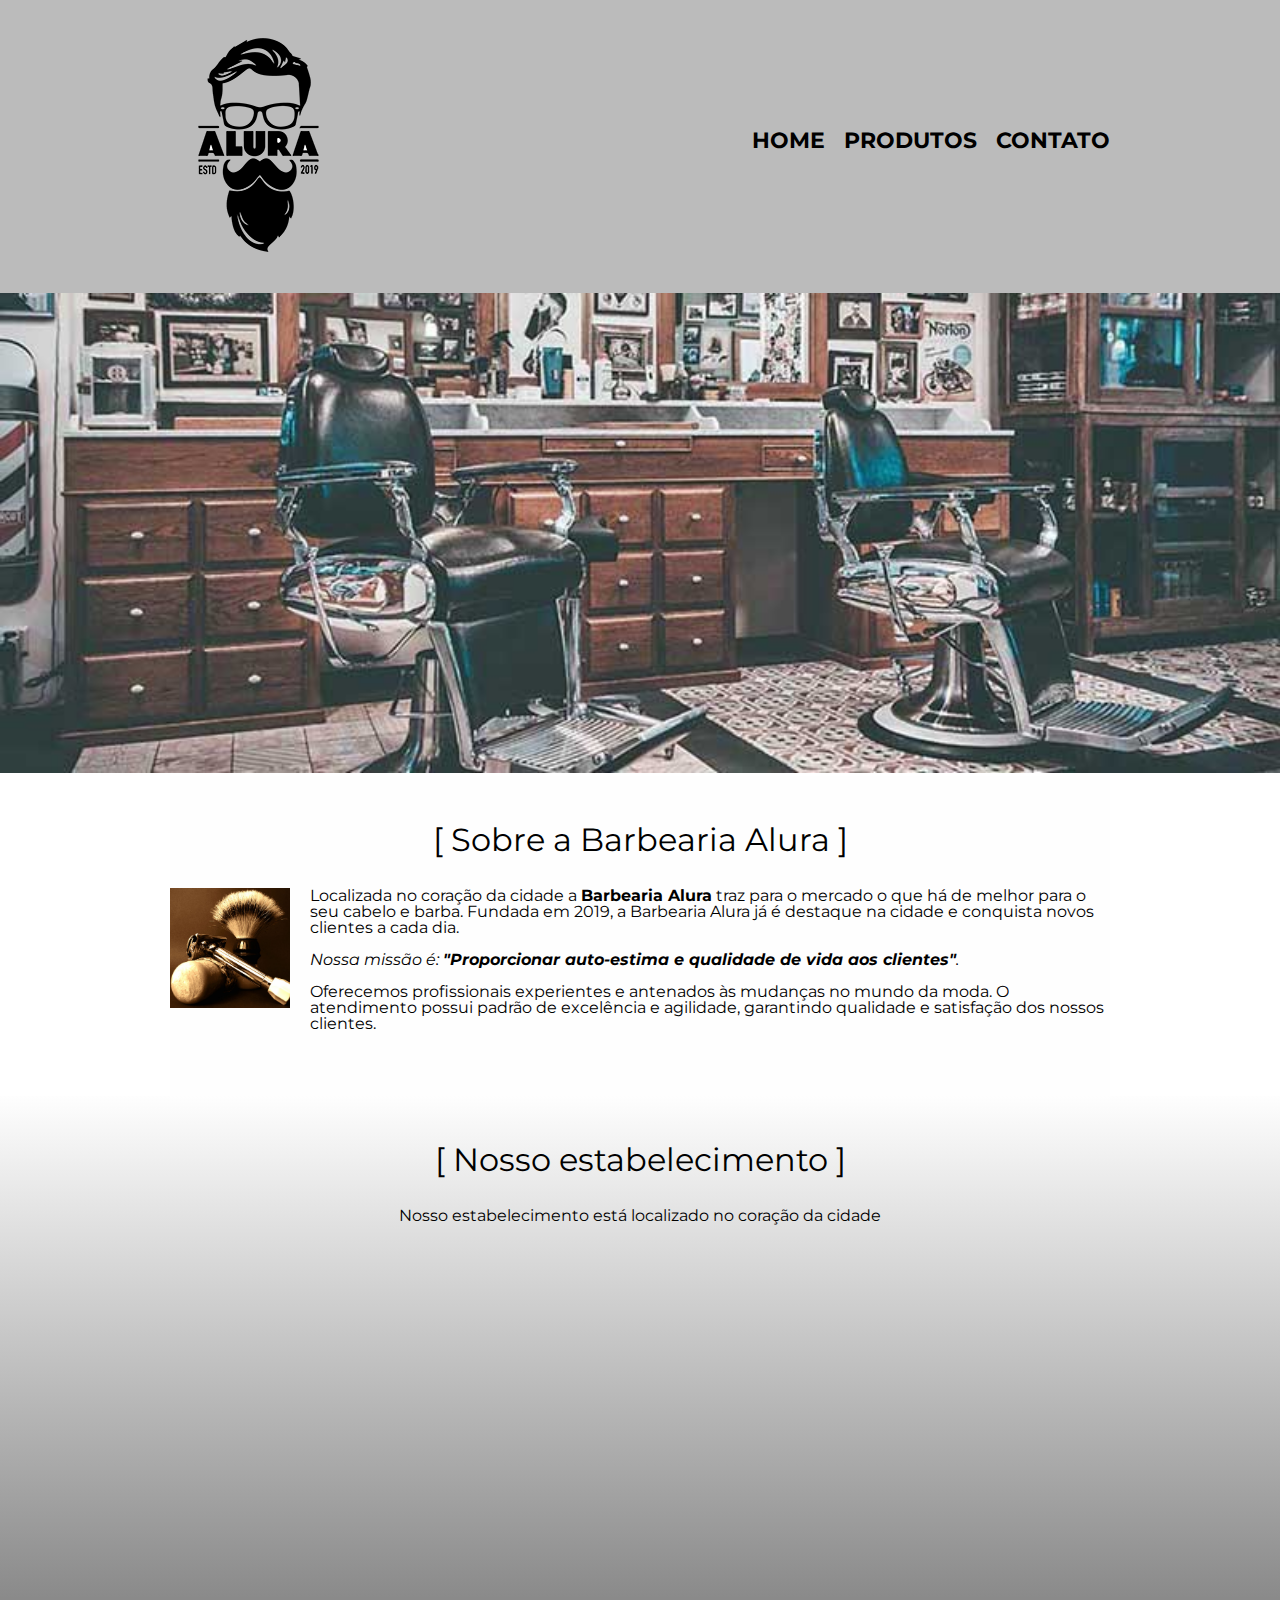
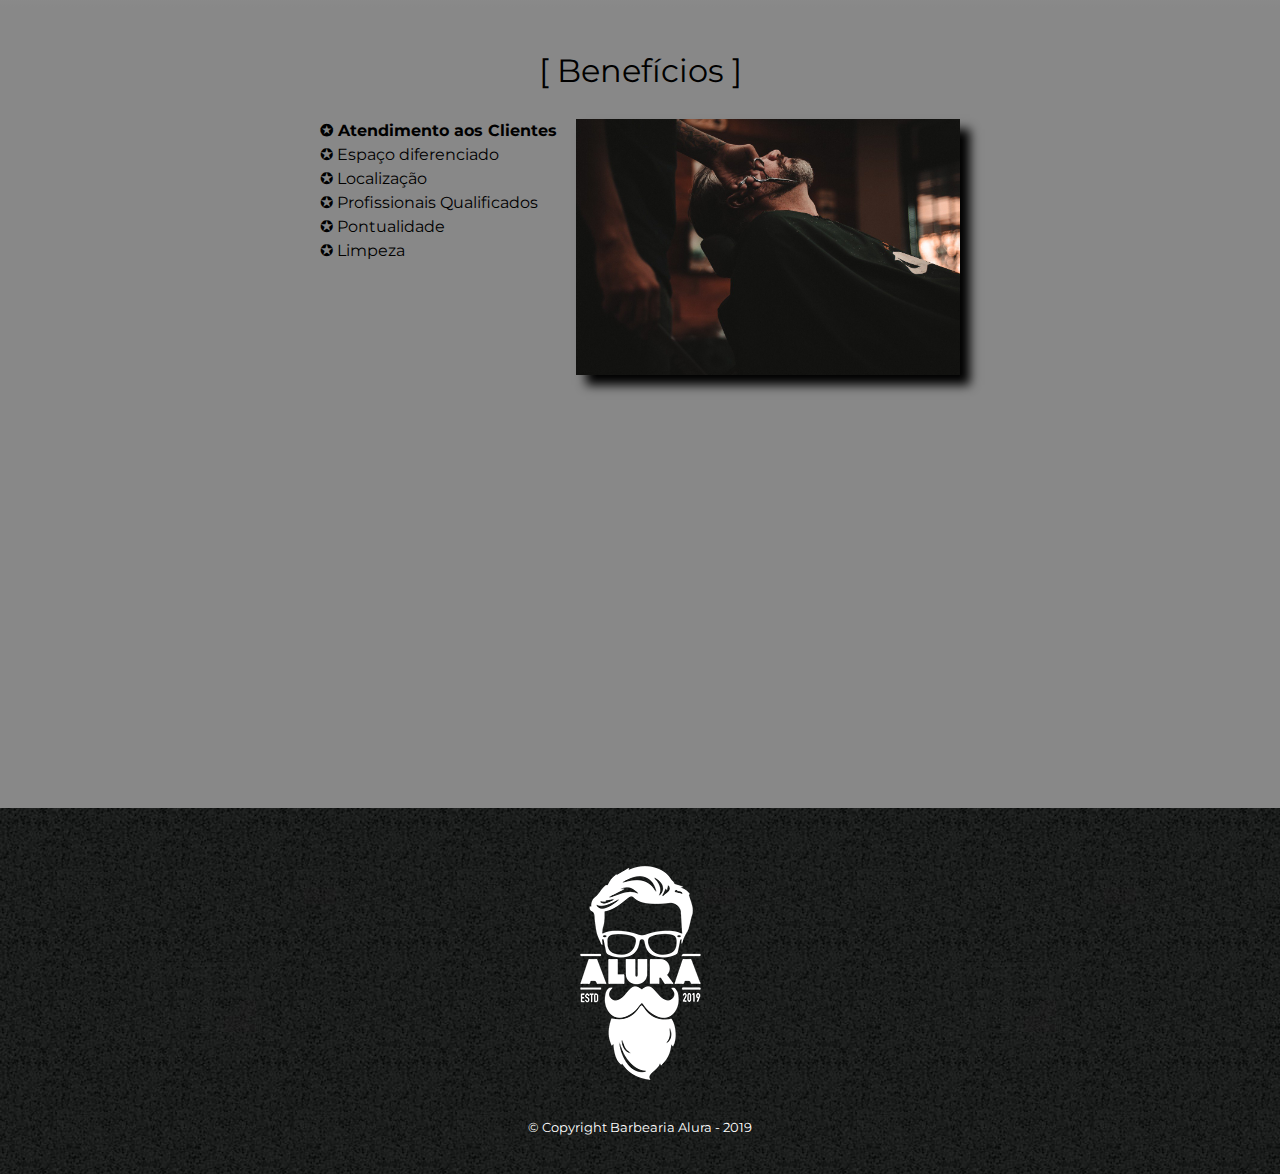
<file: index.html>
<!DOCTYPE html>
<html lang="pt-br">
	<head>
		<meta charset="UTF-8">
		<meta name="viewport" content="width=device-width">
		<title>Barbearia Alura</title>
		<link rel="stylesheet" href="reset.css">
		<link rel="stylesheet" href="style.css">
		<link rel="preconnect" href="https://fonts.gstatic.com">
		<link href="https://fonts.googleapis.com/css2?family=Montserrat&display=swap" rel="stylesheet">
	</head>

	<body>
		<header>
			<div class="caixa">
				<h1><img src="logo.png"></h1>

				<nav>
					<ul>
						<li><a href="index.html">Home</a></li>
						<li><a href="produtos.html">Produtos</a></li>
						<li><a href="contato.html">Contato</a></li>
					</ul>
				</nav>
			</div>
		</header>

		<img class="banner" src="banner.jpg">

		<main>
			<section class="principal">
				<h2 class="titulo-principal">Sobre a Barbearia Alura</h2>

				<img class="utensilios" src="utensilios.jpg" alt="Utensílios Barbearia">
		 
				<p>Localizada no coração da cidade a <strong>Barbearia Alura</strong> traz para o mercado o que há de melhor para o seu cabelo e barba. Fundada em 2019, a Barbearia Alura já é destaque na cidade e conquista novos clientes a cada dia.</p>
	
				<p id="missao"><em>Nossa missão é: <strong>"Proporcionar auto-estima e qualidade de vida aos clientes"</strong>.</em></p>
	
				<p>Oferecemos profissionais experientes e antenados às mudanças no mundo da moda. O atendimento possui padrão de excelência e agilidade, garantindo qualidade e satisfação dos nossos clientes.</p>
			</section>

			<section class="mapa">
				<h3 class="titulo-principal">Nosso estabelecimento</h3>
				<p>Nosso estabelecimento está localizado no coração da cidade</p>
				<div class="mapa-conteudo">
					<iframe src="https://www.google.com/maps/embed?pb=!1m18!1m12!1m3!1d4404.602534198207!2d55.27199371934104!3d25.197292469848268!2m3!1f0!2f0!3f0!3m2!1i1024!2i768!4f13.1!3m3!1m2!1s0x3e5f43348a67e24b%3A0xff45e502e1ceb7e2!2sBurj%20Khalifa!5e1!3m2!1spt-BR!2sbr!4v1605713847783!5m2!1spt-BR!2sbr" width="100%" height="300" frameborder="0" style="border:0;" allowfullscreen="" aria-hidden="false" tabindex="0"></iframe>
				</div>
			</section>
	
			<section class="beneficios">
				<h3 class="titulo-principal">Benefícios</h3>
	
				<div class="conteudo-beneficios">
					<ul class="lista-beneficios">
						<li class="itens">Atendimento aos Clientes</li>
						<li class="itens">Espaço diferenciado</li>
						<li class="itens">Localização</li>
						<li class="itens">Profissionais Qualificados</li>
						<li class="itens">Pontualidade</li>
						<li class="itens">Limpeza</li>
					</ul><img class="imagem-beneficios" src="beneficios.jpg" >
				</div>
			
				<div class="video"> 
					<iframe width="100%" height="315" src="https://www.youtube.com/embed/UfFXPkJ9p7g" frameborder="0" allow="accelerometer; autoplay; clipboard-write; encrypted-media; gyroscope; picture-in-picture" allowfullscreen></iframe>
				</div>
				

			</section>
		</main>	
		<footer>
			<img src="logo-branco.png">
			<p class="copyright">&copy; Copyright Barbearia Alura - 2019</p>
		</footer>
	</body>
</html>
</file>
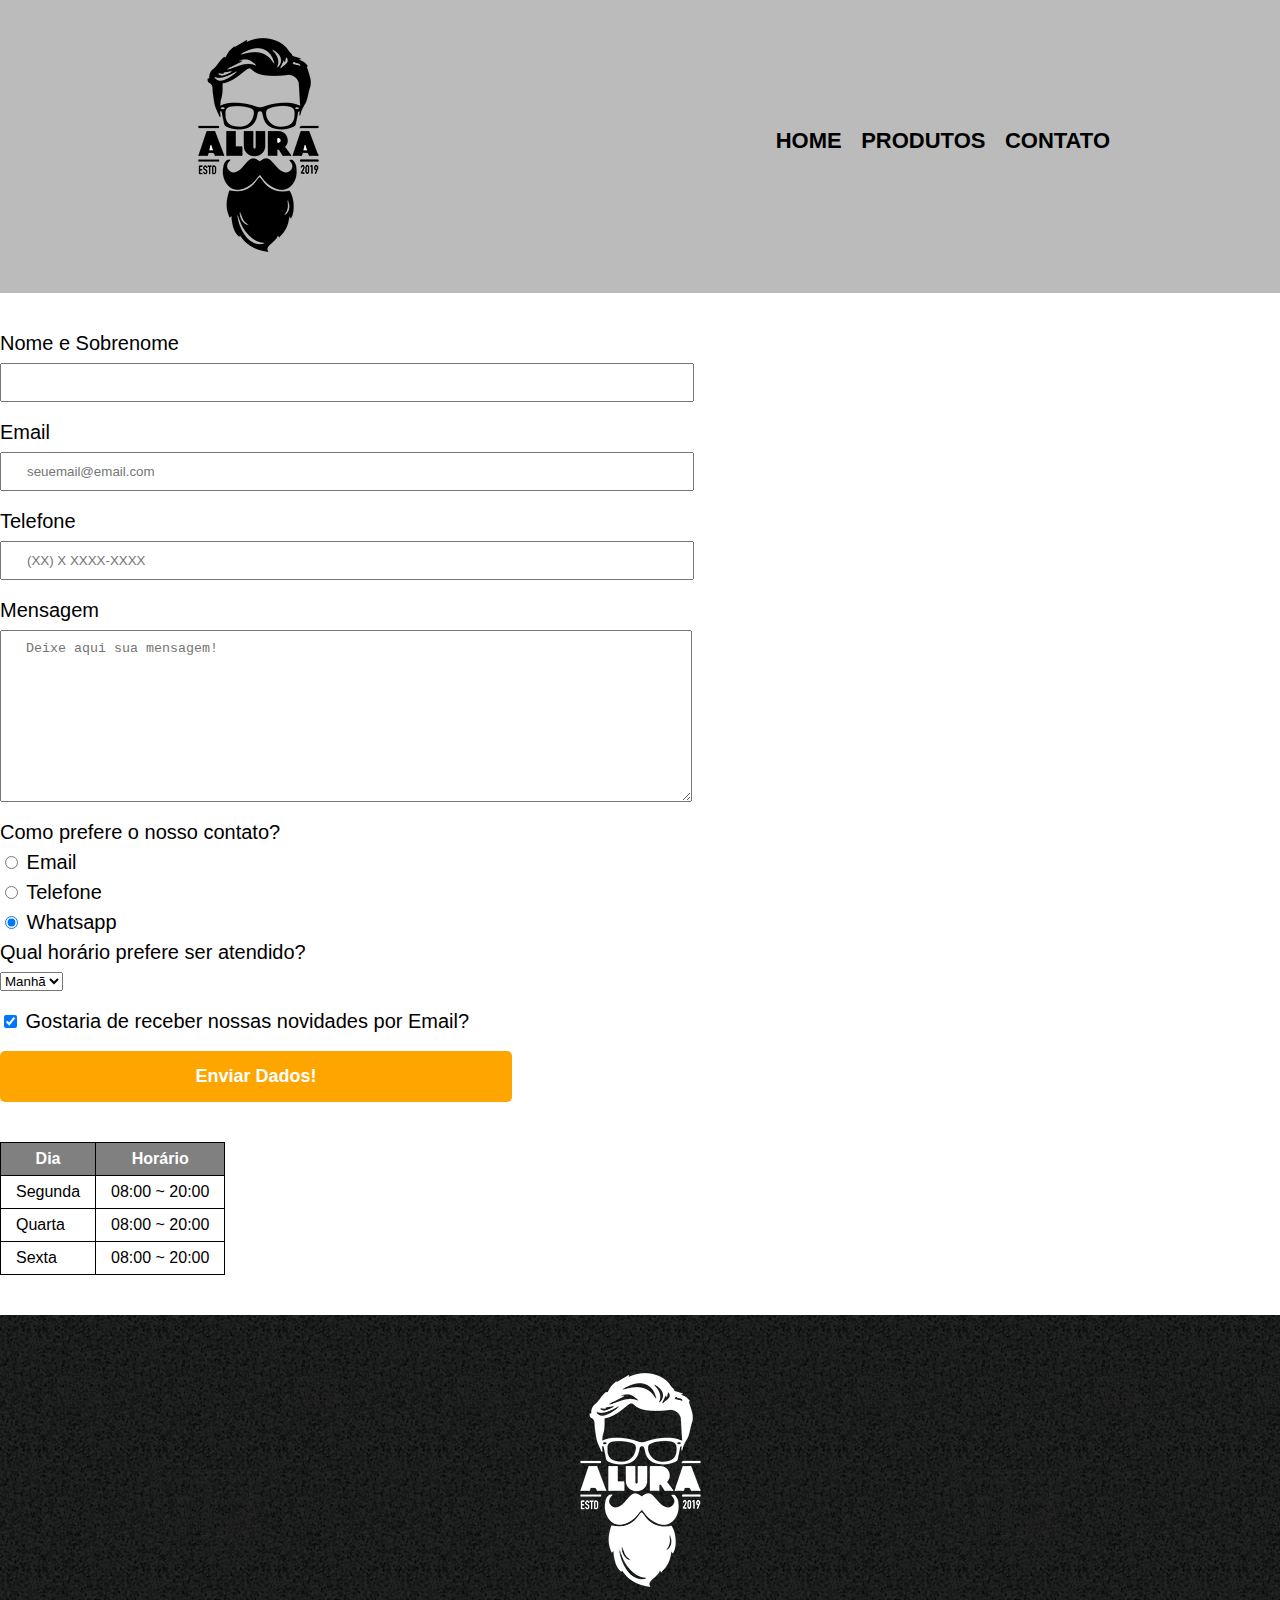
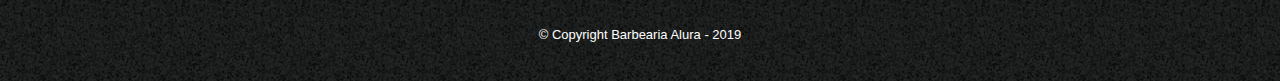
<file: contato.html>
<!DOCTYPE html>
<html>
	<head>
		<meta charset="UTF-8">
		<title>Contato - Barbearia Alura</title>

		<link rel="stylesheet" href="reset.css">
		<link rel="stylesheet" href="style.css">
	</head>
	<body>
		<header>
			<div class="caixa">
				<h1><img src="logo.png" alt="Logo da Barbearia Alura"></h1>

				<nav>
					<ul>
						<li><a href="index.html">Home</a></li>
						<li><a href="produtos.html">Produtos</a></li>
						<li><a href="contato.html">Contato</a></li>
					</ul>
				</nav>
			</div>
        </header>
        
        <main>
            <form>
                <label for="nomesobrenome">Nome e Sobrenome</label> 
                <input type="text" id="nomesobrenome" class="input-padrao" required>

                <label for="email">Email</label>
                <input type="email" id="email" class="input-padrao" required placeholder="seuemail@email.com">  

                <label for="telefone">Telefone</label>
                <input type="tel" id="telefone" class="input-padrao" required placeholder="(XX) X XXXX-XXXX">

                <label for="mensagem">Mensagem</label>
                <textarea id="mensagem" cols="30" rows="10" class="input-padrao" placeholder="Deixe aqui sua mensagem!"></textarea>
                
                <fieldset>
                    <legend>Como prefere o nosso contato?</legend>
                    <label for="radio-email">
                        <input type="radio" name="contato" value="email" id="radio-email">
                        Email
                    </label>

                    <label for="radio-telefone">
                        <input type="radio" name="contato" value="telefone" id="radio-telefone">
                        Telefone
                    </label>

                    <label for="radio-whatsapp">
                        <input type="radio" name="contato" value="whatsapp" id="radio-whatsapp" checked>
                        Whatsapp
                    </label>
                </fieldset>

                <fieldset>
                    <legend>Qual horário prefere ser atendido?</legend>
                    <select name="" id="">
                    <option value="">Manhã</option>
                    <option value="">Tarde</option>
                    <option value="">Noite</option>
                </select>

                </fieldset>
                
                <label class="checkbox"> <input type="checkbox" checked> Gostaria de receber nossas novidades por Email?</label>
                
                <input type="submit" value="Enviar Dados!" class="enviar">
            </form>

            <table>
                <thead>
                    <tr>
                        <th>Dia</th>
                        <th>Horário</th>
                    </tr>
                </thead>                
                <tbody>
                    <tr>
                        <td>Segunda</td>
                        <td>08:00 ~ 20:00</td>
                    </tr>
                    <tr>
                        <td>Quarta</td>
                        <td>08:00 ~ 20:00</td>
                    </tr>
                    <tr>
                        <td>Sexta</td>
                        <td>08:00 ~ 20:00</td>
                    </tr>
                </tbody>                
            </table>

        </main>

        <footer>
			<img src="logo-branco.png" alt="Logo da Barbearia Alura">
			<p class="copyright">&copy; Copyright Barbearia Alura - 2019</p>
		</footer>
	</body>
</html>
</file>
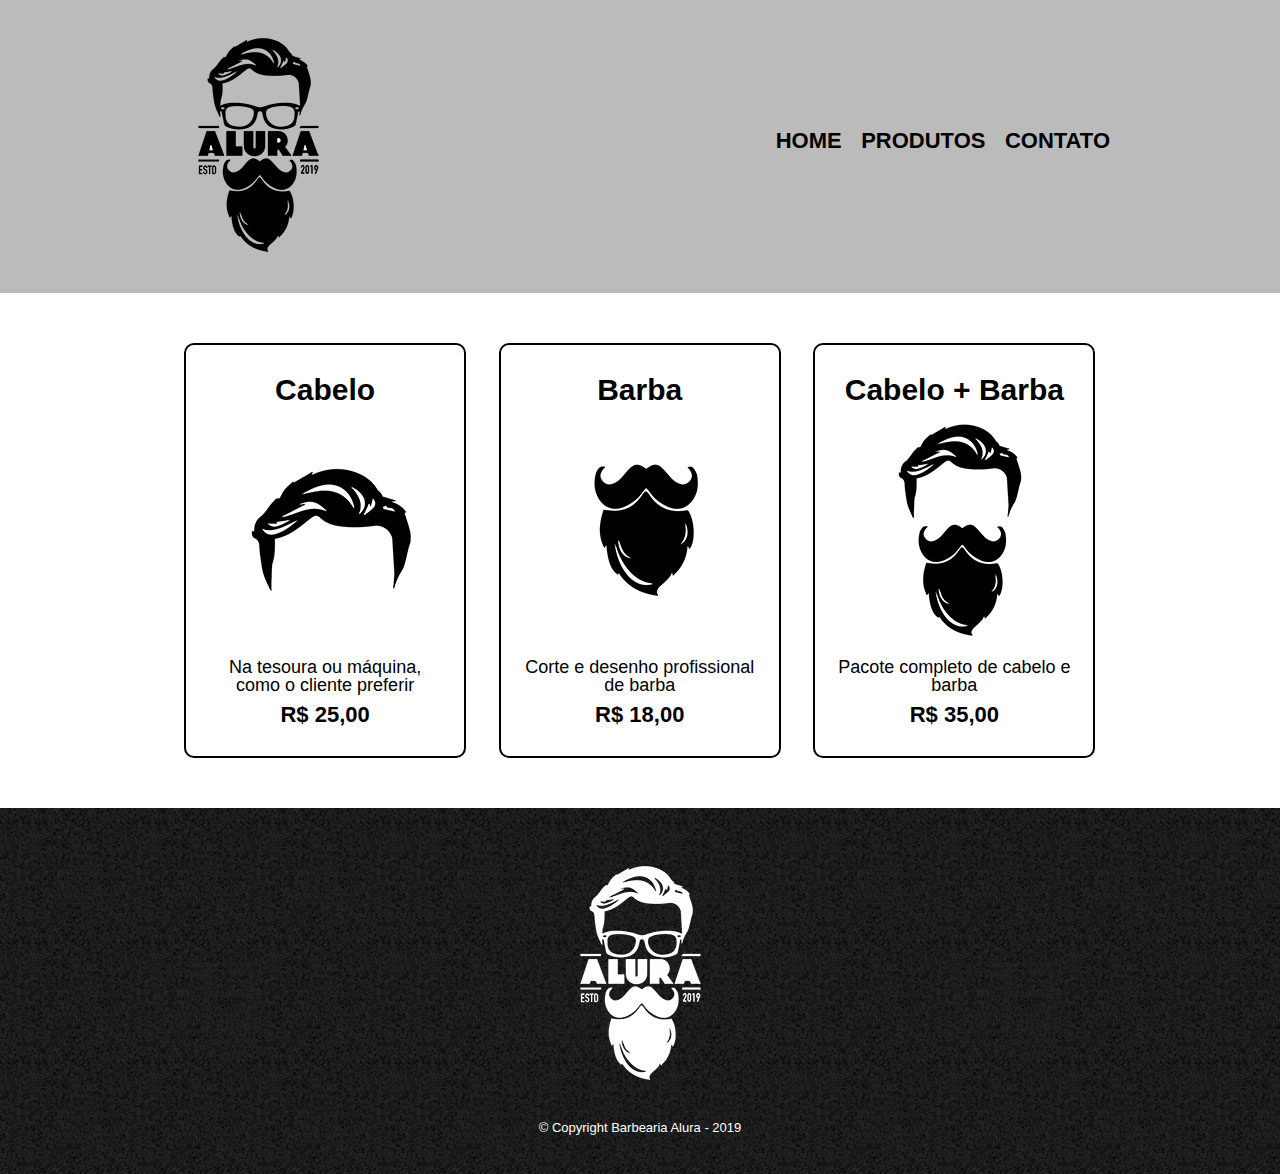
<file: produtos.html>
<!DOCTYPE html>
<html>
	<head>
		<meta charset="UTF-8">
		<title>Produtos - Barbearia Alura</title>

		<link rel="stylesheet" href="reset.css">
		<link rel="stylesheet" href="style.css">
	</head>
	<body>
		<header>
			<div class="caixa">
				<h1><img src="logo.png"></h1>

				<nav>
					<ul>
						<li><a href="index.html">Home</a></li>
						<li><a href="produtos.html">Produtos</a></li>
						<li><a href="contato.html">Contato</a></li>
					</ul>
				</nav>
			</div>
		</header>

		<main>
			<ul class="produtos">
				<li>
					<h2>Cabelo</h2>
					<img src="cabelo.jpg">
					<p class="produto-descricao">Na tesoura ou máquina, como o cliente preferir</p>
					<p class="produto-preco">R$ 25,00</p>
				</li>
				<li>
					<h2>Barba</h2>
					<img src="barba.jpg">
					<p class="produto-descricao">Corte e desenho profissional de barba</p>
					<p class="produto-preco">R$ 18,00</p>
				</li>
				<li>
					<h2>Cabelo + Barba</h2>
					<img src="cabelo+barba.jpg">
					<p class="produto-descricao">Pacote completo de cabelo e barba</p>
					<p class="produto-preco">R$ 35,00</p>
				</li>
			</ul>
		</main>

		<footer>
			<img src="logo-branco.png">
			<p class="copyright">&copy; Copyright Barbearia Alura - 2019</p>
		</footer>
	</body>
</html>
</file>
<file: style.css>
body {
	font-family: 'Montserrat', sans-serif;
}

header {
	background: #BBBBBB;
	padding: 20px 0;
}

.caixa {
	position: relative;
	width: 940px;
	margin: 0 auto;
}

nav {
	position: absolute;
	top: 110px;
	right: 0;
}

nav li {
	display: inline;
	margin: 0 0 0 15px;
}

nav a {
	text-transform: uppercase;
	color: #000000;
	font-weight: bold;
	font-size: 22px;
	text-decoration: none;
}

nav a:hover {
	color: #C78C19;
	text-decoration: underline;
}

.produtos {
	width: 940px;
	margin: 0 auto;
	padding: 50px 0;
}

.produtos li {
	display: inline-block;
	text-align: center;
	width: 30%;
	vertical-align: top;
	margin: 0 1.5%;
	padding: 30px 20px;
	box-sizing: border-box;
	border: 2px solid #000000;
	border-radius: 10px;
}

.produtos li:hover {
	border-color: #C78C19;
}

.produtos li:active {
	border-color: #088C19;	
}

.produtos li:hover h2 {
	font-size: 34px;
}

.produtos h2 {
	font-size: 30px;
	font-weight: bold;
}

.produto-descricao {
	font-size: 18px;
}

.produto-preco {
	font-size: 22px;
	font-weight: bold;
	margin-top: 10px;
}

footer {
	text-align: center;
	background: url("bg.jpg");
	padding: 40px 0;
}

.copyright {
	color: #FFFFFF;
	font-size: 13px;
	margin: 20px 0 0;
}

/* Página de contato */
main {
	
}

form {
	margin: 40px 0;

}

form label, form legend {
	display: block;
	font-size: 20px;
	margin: 0 0 10px;
}

.input-padrao {
	display: block;
	margin-bottom: 20px;
	padding: 10px 25px;
	width: 50%;
}

.checkbox {
	margin: 20px 0;
}

.enviar {
	width: 40%;
	padding: 15px 0;
	background-color: orange;
	color: white;
	font-weight: bold;
	font-size: 18px;
	border: none;
	border-radius: 5px;
	transition: 300ms all;
}

.enviar:hover {
	background-color: green;
	cursor: pointer;
	transform: scale(1.2);
}

table {
	margin: 20px 0 40px;
}

thead {
	background: grey;
	color: white;
	font-weight: bold;
}

td, th {
	border: 1px solid black;
	padding: 8px 15px;
}

/*Home page*/

.banner {
	width: 100%;
}

.titulo-principal {
	text-align: center;
	font-size: 2em;
	margin-bottom: 1em;
	clear: left;
}

.titulo-principal:before {
	content: "[ ";
}

.titulo-principal:after {
	content: " ]";
}

.principal {
	padding: 3em 0;
	background: #fefefe;
	width: 940px;
	margin: 0 auto;
}

.principal p {
	margin-bottom: 1em;
}

.principal strong {
	font-weight: bold;
}

.principal em {
	font-style: italic;
}

.utensilios {
	width: 120px;
	float: left;
	margin: 0 20px 20px 0;
}

.mapa {
	padding: 3em 0;
	background: linear-gradient(#fefefe, #888888);
}

.mapa-conteudo {
	width: 940px;
	margin: 0 auto;
}

.mapa p {
	margin-bottom: 2em;
	text-align: center;
}

.beneficios {
	padding: 3em 0;
	background: #888888;
}

.conteudo-beneficios {
	width: 640px;
	margin: 0 auto;
}

.lista-beneficios {
	width: 40%;
	display: inline-block;
	vertical-align: top;
}

.itens {
	line-height: 1.5;
}

.itens:before {
	content: "✪ ";
}

.itens:first-child {
	font-weight: bold;
}

.imagem-beneficios {
	width:60%;
	opacity: 1;
	transition: 300ms;
	box-shadow: 10px 10px 10px 0 black;
}

.imagem-beneficios:hover {
	opacity: 0.5;
}


.video {
	width: 560px;
	margin: 2em auto;
}

@media screen and (max-width: 480px) {
	.caixa, .principal, .conteudo-beneficios, .mapa-conteudo, .video{
		width: auto;
	}

	h1 {
		text-align: center;
	}

	nav {
		position: static;
	}

	.lista-beneficios, .imagem-beneficios {
		width: 100%;
	}
}
</file>
